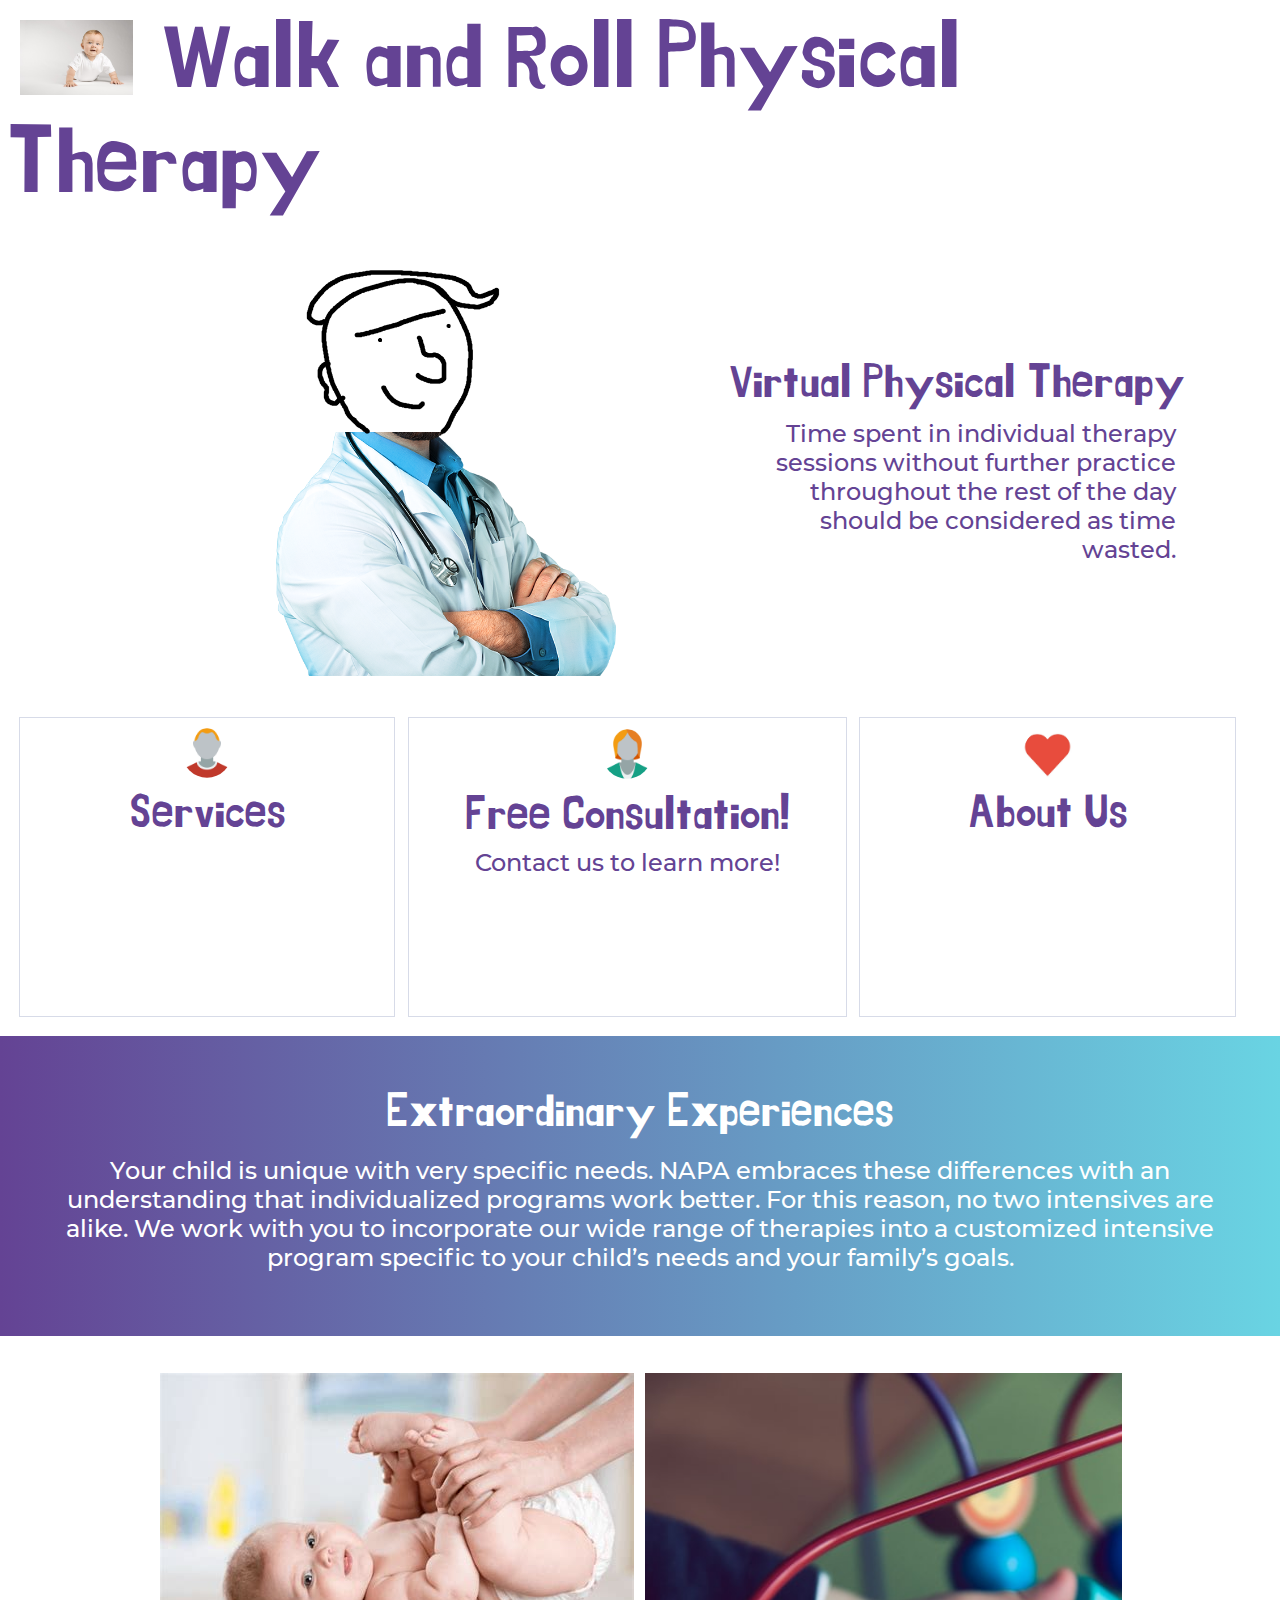
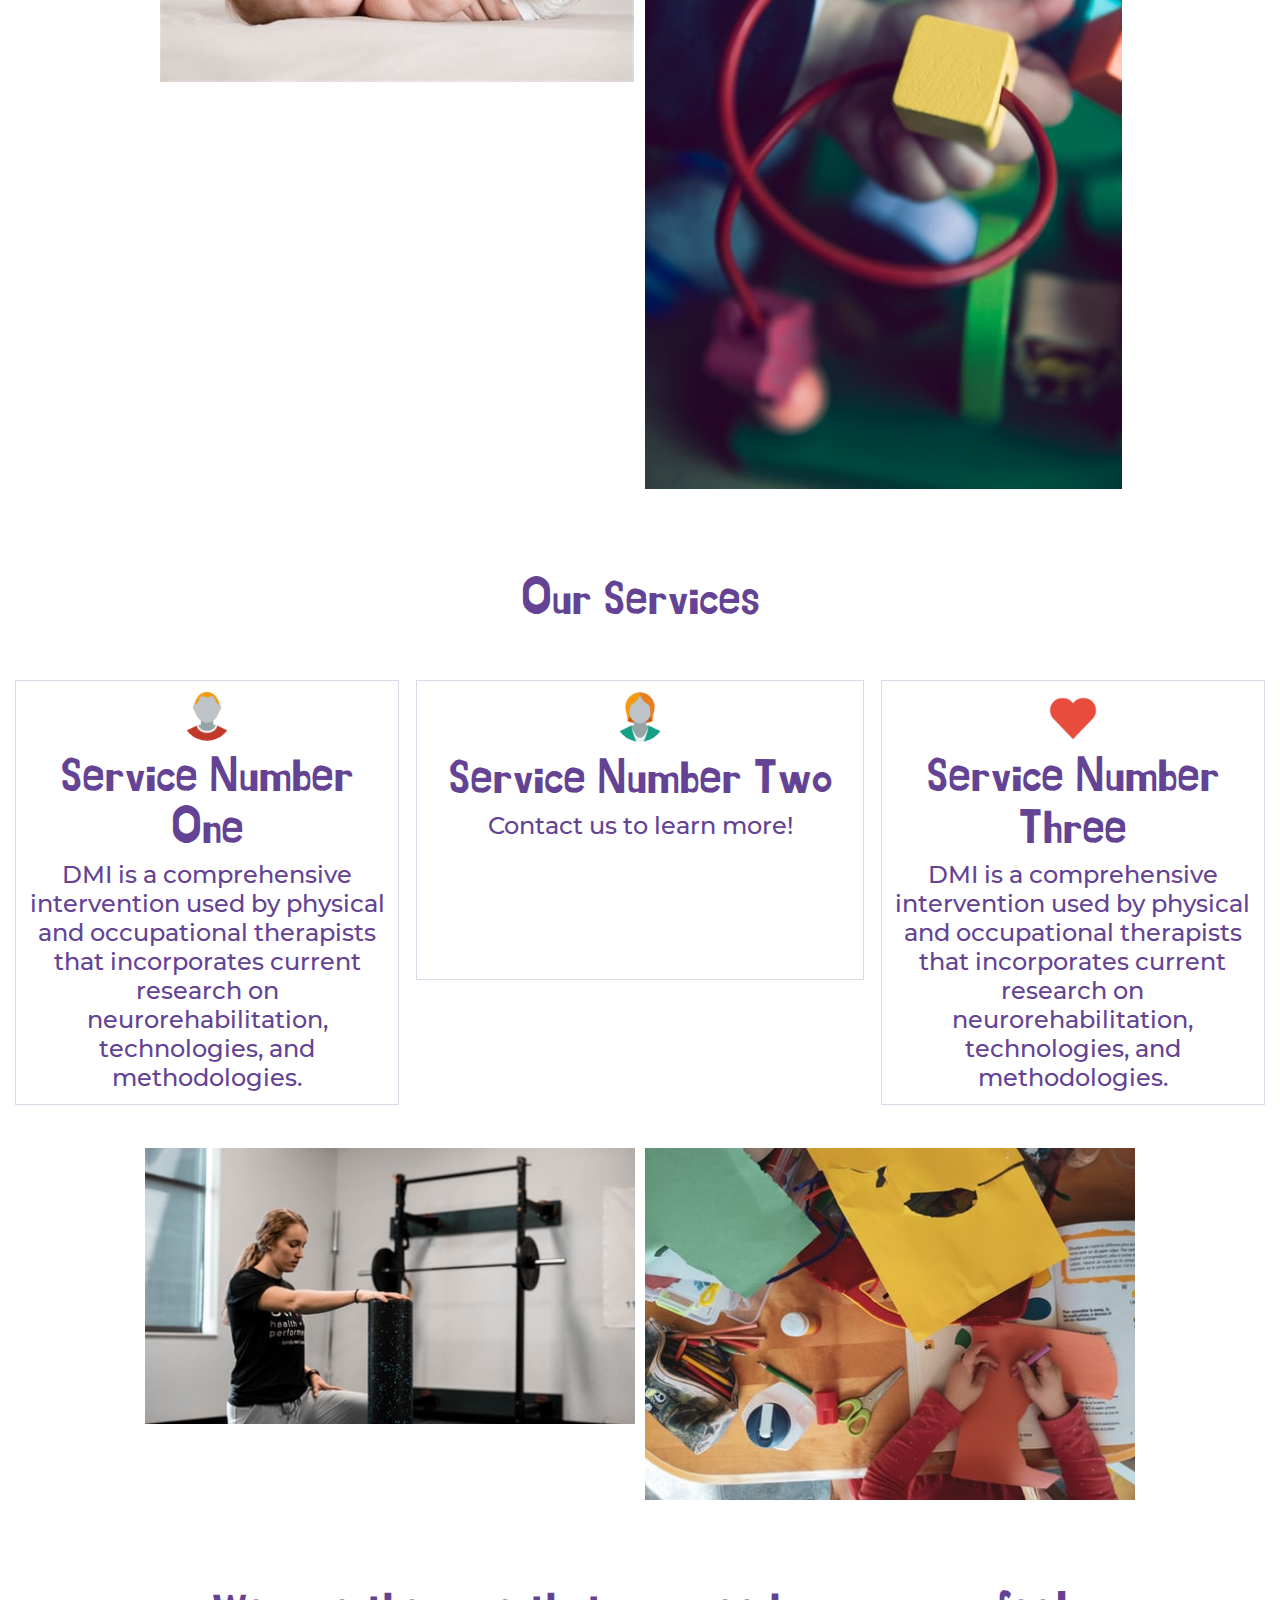
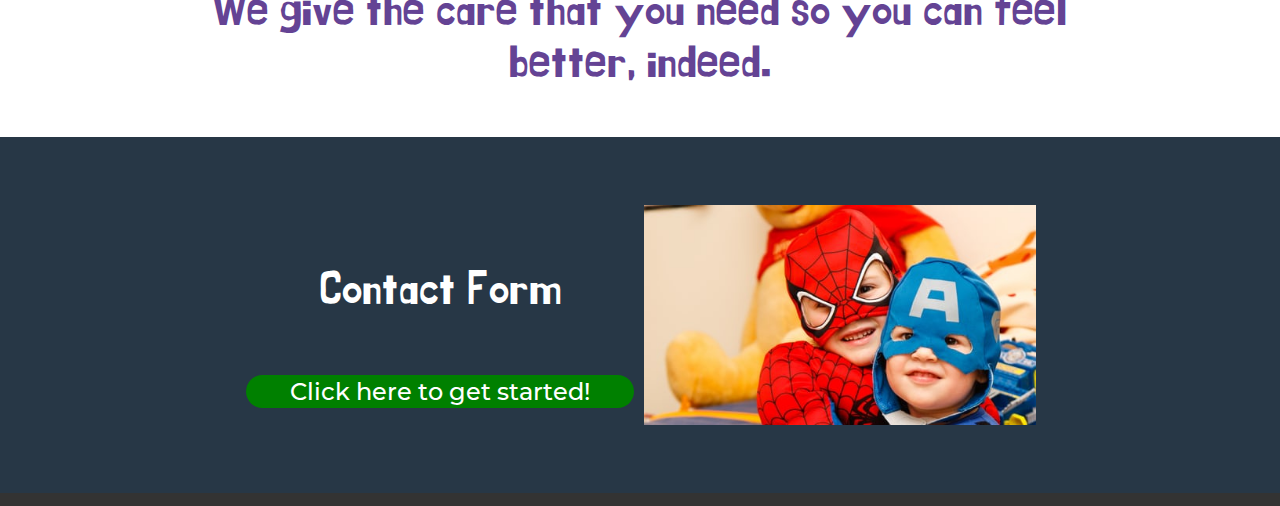
<file: index.html>
﻿<!DOCTYPE html>

<html lang="en" xmlns="http://www.w3.org/1999/xhtml">
<head>
    <meta charset="utf-8" />
    <title></title>
</head>
<link rel="stylesheet" type="text/css" href="CSS/LandingPageStyle.css" 
<body>
    <div class="BoundingBox">
        <div class="TitleBox"> 
            <div class="ImageBoxTiny">
                <img src="../Images/baby.jpg" alt="Girl in a jacket" >
            </div>
            <div class="TextBoxPageTitle">
                Walk and Roll Physical Therapy
            </div>

        </div>

        <div class="NavigationBar">        
            <div class="TextBox">
                <div class="TextBoxSmall">
                Home
                </div>
            </div>
            <div class="TextBox">
                <div class="TextBoxSmall">
                Services
                </div>
            </div>
            <div class="TextBox">
                <div class="TextBoxSmall">
                Invite your Demise
                </div>
            </div>
            <div class="TextBox">
                <div class="TextBoxSmall">
                Contact Us
                </div>
            </div>
        </div>


        <div class="HeaderBox">   
            <div class="ImageBox">
                <img src="../Images/Doctor.png" alt="Doctor" >
            </div>
            <div class="TextBox">
                <div class="TextBoxTitleHeader">
                Virtual Physical Therapy
                </div>
                <div class="TextBoxInfoHeader">
                Time spent in individual therapy sessions without further practice throughout the rest of the day should be considered as time wasted.
                </div>
            </div>
        </div>

        <div class="ColumnBox" >
            <div class="Column LeftColumn Info1">
                <div class="ImageBox">
                    <img src="../Images/icon.png" alt="Girl in a jacket" class="ImageBoxSmallCircle">
                </div>
                <div class="TextBoxParagraph">
                    <div class="TextBoxTitle">
                        Services
                    </div>
                    <div class="TextBoxInfo">
                    
                    </div>
                </div>               
            </div>
            <div class="Column MiddleColumn Info2">
                <div class="ImageBox">
                    <img src="../Images/icon2.png" alt="Girl in a jacket" class="ImageBoxSmallCircle">
                </div>
                <div class="TextBoxParagraph">
                    <div class="TextBoxTitle">  
                    Free Consultation!
                    </div>
                    <div class="TextBoxInfo">
                        Contact us to learn more!
                    </div>
                </div> 
            </div>
            <div class="Column RightColumn Info3">
                <div class="ImageBox">
                    <img src="../Images/icon3.jpg" alt="Girl in a jacket" class="ImageBoxSmallCircle">
                </div>
                <div class="TextBoxParagraph">
                    <div class="TextBoxTitle">
                        About Us
                    </div>
                    <div class="TextBoxInfo">
                    </div>
                </div> 
            </div>
        </div>

        <div class="Banner Info ">
            <div class="TextBoxParagraph">
                <div class="TextBoxTitle">
                    Extraordinary Experiences
                </div>
                <div class="TextBoxInfo">
                    Your child is unique with very specific needs.
                    NAPA embraces these differences with an understanding that individualized programs work better. 
                    For this reason, no two intensives are alike.
                    We work with you to incorporate our wide range of therapies into a customized intensive program specific to your child’s needs and your family’s goals.
                </div>
            </div> 
        </div>

        <div class="BodyBox">
            <div class="ImageBoxSmallDuo">
                <img src="../Images/baby3.jpg" alt="Baby3" >
                <img src="../Images/blocks.jpg" alt="blocks" >
            </div>


            <div class="CenterColumn Info">
                <div class="TextBoxTitle">
                    Our Services
                </div>
            </div>

            <div class="Column LeftColumn Info1">
                <div class="ImageBox">
                    <img src="../Images/icon.png" alt="Girl in a jacket" class="ImageBoxSmallCircle">
                </div>
                <div class="TextBoxParagraph">
                    <div class="TextBoxTitle">
                        Service Number One
                    </div>
                    <div class="TextBoxInfo">
                    DMI is a comprehensive intervention used by physical and occupational therapists that incorporates current research on neurorehabilitation, technologies, and methodologies.
                    </div>
                </div>               
            </div>
            <div class="Column MiddleColumn Info2">
                <div class="ImageBox">
                    <img src="../Images/icon2.png" alt="Girl in a jacket" class="ImageBoxSmallCircle">
                </div>
                <div class="TextBoxParagraph">
                    <div class="TextBoxTitle">                  
                        Service Number Two
                    </div>
                    <div class="TextBoxInfo">
                        Contact us to learn more!
                    </div>
                </div> 
            </div>
            <div class="Column RightColumn Info3">
                <div class="ImageBox">
                    <img src="../Images/icon3.jpg" alt="Girl in a jacket" class="ImageBoxSmallCircle">
                </div>
                <div class="TextBoxParagraph">
                    <div class="TextBoxTitle">
                        Service Number Three
                    </div>
                    <div class="TextBoxInfo">
                    DMI is a comprehensive intervention used by physical and occupational therapists that incorporates current research on neurorehabilitation, technologies, and methodologies.
                    </div>
                </div> 
            </div>

             <div class="ImageBoxSmallDuo">
                 <img src="../Images/teen.jpg" alt="Teen" >
                 <img src="../Images/drawing.jpg" alt="Baby4" >
            </div>           
            
            <div class="CenterColumn Info">
                <div class="TextBoxTitle">
                    We give the care that you need so you can feel better, indeed.
                </div>
            </div>

            <div class="Column SoloColumn Info" id="ContactForm">
                <div class="ImageBoxSmallDuo">
                    <div class="TextBoxParagraph">
                        <div class="TextBoxTitle">  
                        Contact Form
                        </div>
                        <div class="TextBoxInfo">
                        Click here to get started!
                        </div>
                    </div>
                    <img src="../Images/heroes.jpg" alt="Hero Kids" >
                </div>             
            </div>
        </div>


        <div class="FooterBox">        
        </div>
    </div>
</body>
</html>
</file>
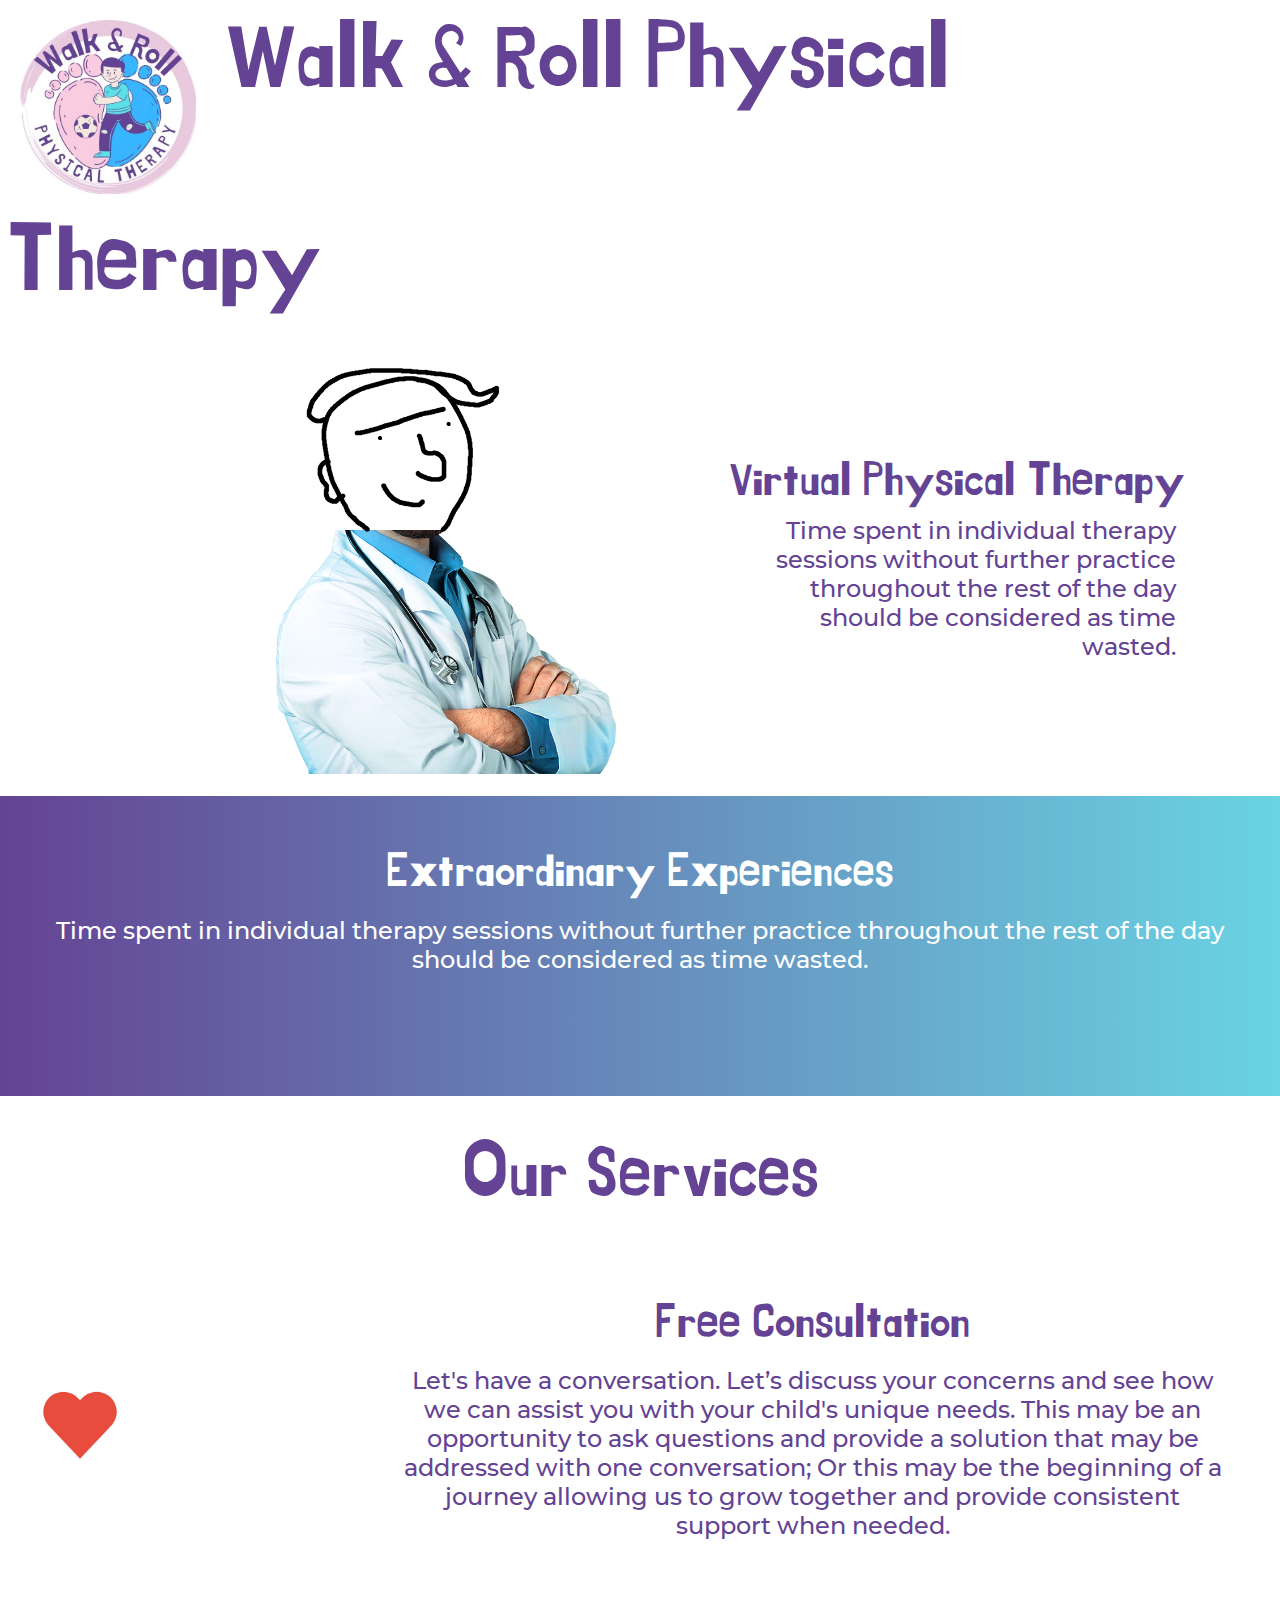
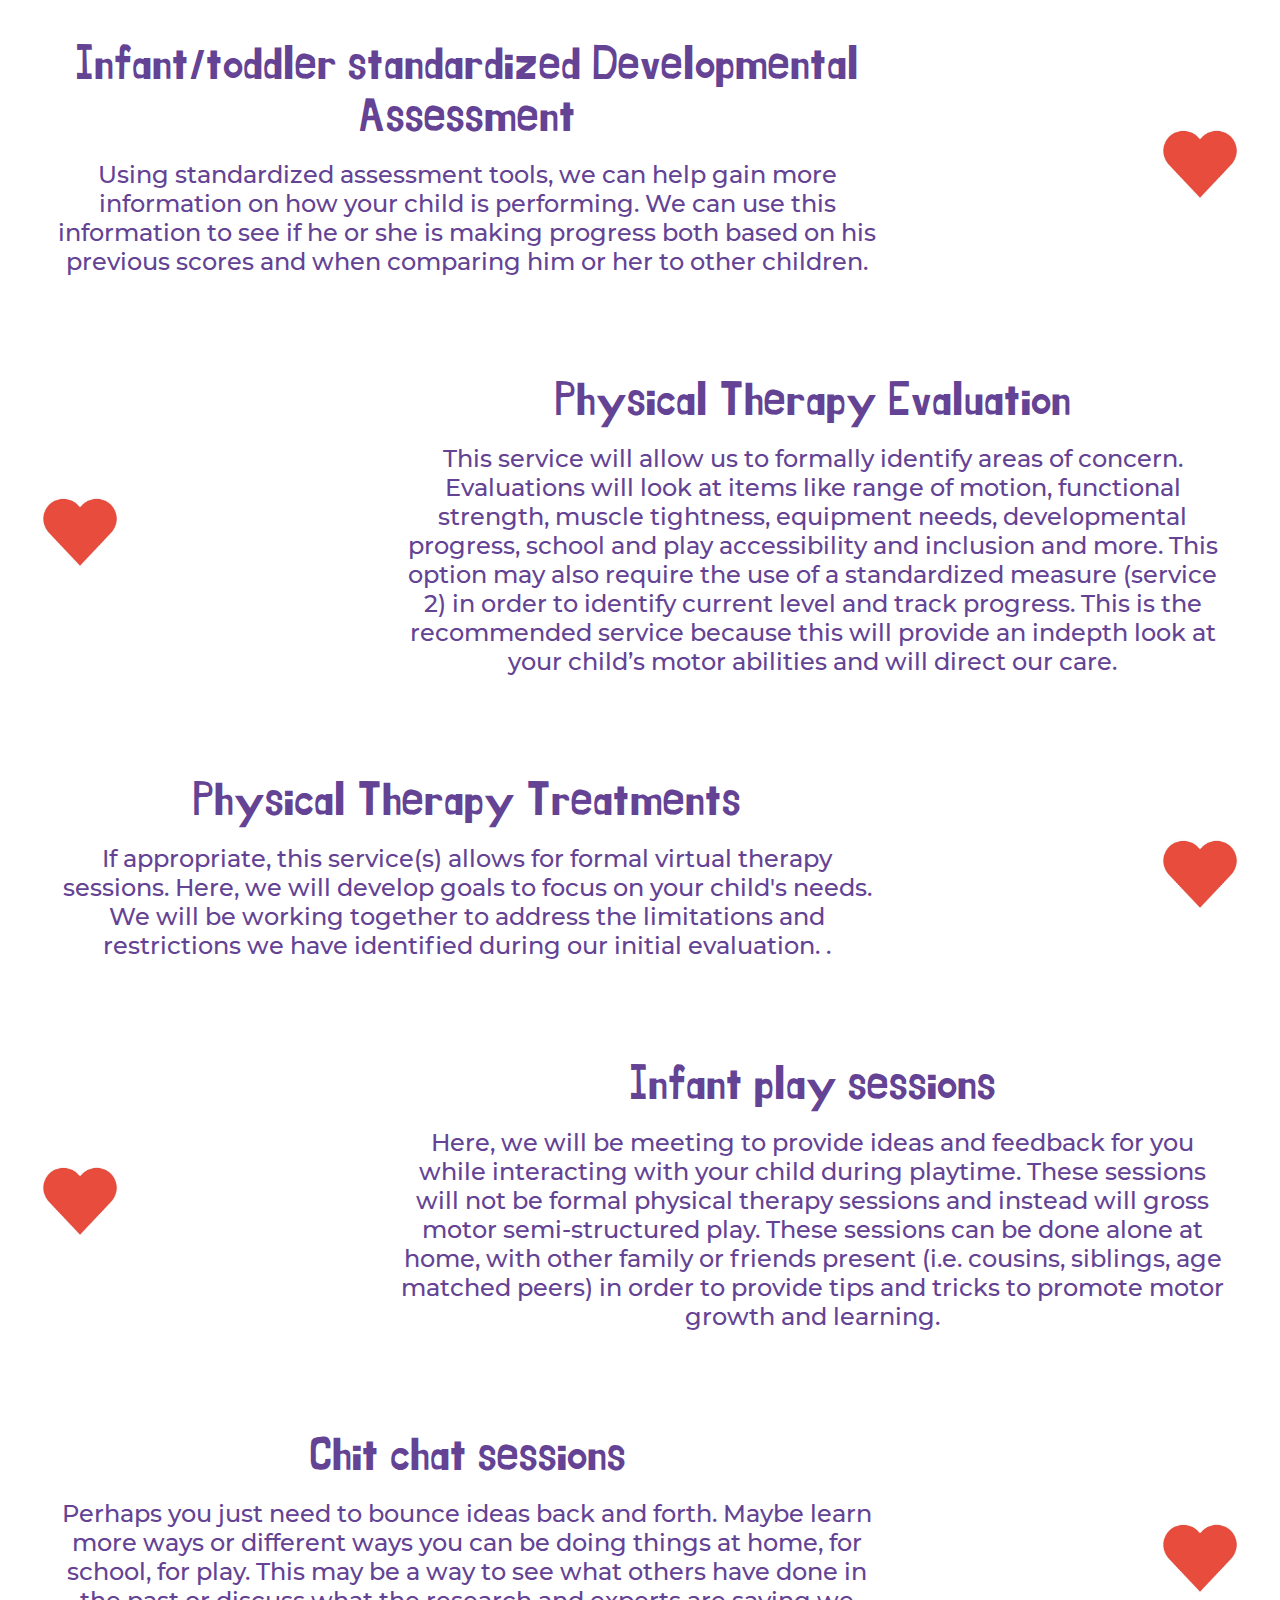
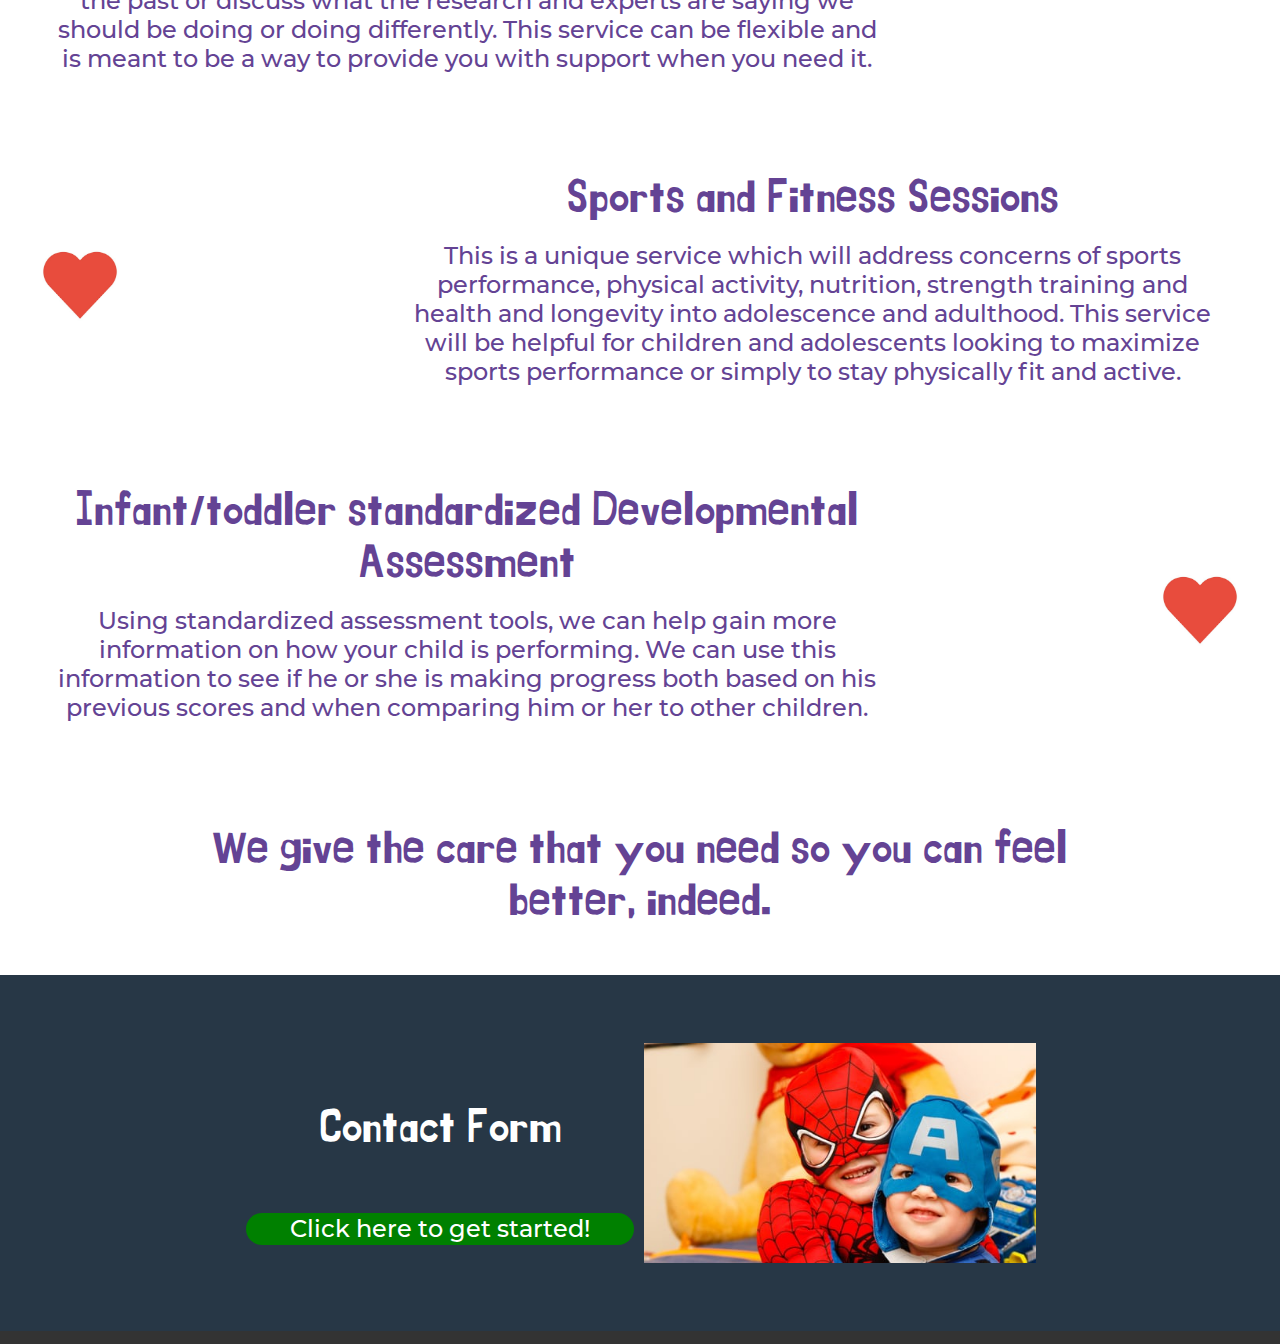
<file: Home.html>
﻿<!DOCTYPE html>

<html lang="en" xmlns="http://www.w3.org/1999/xhtml">
<head>
    <meta charset="utf-8" />
    <title></title>
</head>
<link rel="stylesheet" type="text/css" href="CSS/LandingPageStyle.css" 
<body>
    <div class="BoundingBox">
        <div class="TitleBox"> 
            <div class="ImageBoxTitle">
                <img src="Images/Walk & Roll.jpg" alt="Logo" >
            </div>
            <div class="TextBoxPageTitle">
                Walk & Roll Physical Therapy
            </div>

        </div>


        <div class="HeaderBox">   
            <div class="ImageBox">
                <img src="Images/Doctor.png" alt="Logo" >
            </div>
            <div class="TextBox">
                <div class="TextBoxTitleHeader">
                Virtual Physical Therapy
                </div>
                <div class="TextBoxInfoHeader">
                    Time spent in individual therapy sessions without further practice throughout the rest of the day should be considered as time wasted.
                </div>
            </div>
        </div>


        <div class="ColumnBox"  style="display:none;" >
            <div class="Column LeftColumn Info1">
                <div class="ImageBox">
                    <img src="Images/icon.png" alt="Girl in a jacket" class="ImageBoxSmallCircle">
                </div>
                <div class="TextBoxParagraph">
                    <div class="TextBoxTitle">
                        Services
                    </div>
                    <div class="TextBoxInfo">
                    
                    </div>
                </div>               
            </div>
            <div class="Column MiddleColumn Info2">
                <div class="ImageBox">
                    <img src="Images/icon2.png" alt="Girl in a jacket" class="ImageBoxSmallCircle">
                </div>
                <div class="TextBoxParagraph">
                    <div class="TextBoxTitle">  
                    Free Consultation!
                    </div>
                    <div class="TextBoxInfo">
                        Let's have a conversation. Let’s discuss your concerns and see how we can assist you with your child's unique needs.
                        This may be an opportunity to ask questions and provide a solution that may be addressed with one conversation; Or this may be the beginning of a journey allowing us to grow together and provide consistent support when needed. 
                    </div>
                </div> 
            </div>
            <div class="Column RightColumn Info3">
                <div class="ImageBox">
                    <img src="Images/icon3.jpg" alt="Girl in a jacket" class="ImageBoxSmallCircle">
                </div>
                <div class="TextBoxParagraph">
                    <div class="TextBoxTitle">
                        About Us
                    </div>
                    <div class="TextBoxInfo">
                    </div>
                </div> 
            </div>
        </div>

        <div class="Banner Info ">
            <div class="TextBoxParagraph">
                <div class="TextBoxTitle">
                    Extraordinary Experiences
                </div>
                <div class="TextBoxInfo">
                    Time spent in individual therapy sessions without further practice throughout the rest of the day should be considered as time wasted.
                </div>
            </div> 
        </div>

        <div class="BodyBox">

            <div class="ImageBoxSmallDuo" style="display:none;">
                <img src="Images/baby3.jpg" alt="Baby3" >
                <img src="Images/blocks.jpg" alt="blocks" >
            </div>


            <div class="CenterColumn Info">
                <div class="TextBoxTitleBig">
                    Our Services
                </div>
            </div>


            <div class="HeaderBox Info">
                <div class="ImageBoxSmallLeft">
                    <img src="Images/icon3.jpg" alt="Logo" >
                </div>
                <div class="TextBox2">
                    <div class="TextBoxTitle">
                       Free Consultation
                    </div>
                    <div class="TextBoxInfo">
                        Let's have a conversation. Let’s discuss your concerns and see how we can assist you with your child's unique needs. 
                        This may be an opportunity to ask questions and provide a solution that may be addressed with one conversation; Or this may be the beginning of a journey allowing us to grow together and provide consistent support when needed.   
                    </div>
                </div>
            </div>

             <div class="HeaderBox Info">
               <div class="TextBox2">
                    <div class="TextBoxTitle">
                        Infant/toddler standardized Developmental Assessment
                    </div>
                    <div class="TextBoxInfo">
                        Using standardized assessment tools, we can help gain more information on how your child is performing.
                        We can use this information to see if he or she is making progress both based on his previous scores and when comparing him or her to other children.    
                    </div>
                </div>
                <div class="ImageBoxSmall">
                    <img src="Images/icon3.jpg" alt="Logo" >
                </div>              
            </div>

            
            <div class="HeaderBox Info">
                <div class="ImageBoxSmallLeft">
                    <img src="Images/icon3.jpg" alt="Logo" >
                </div>
                <div class="TextBox2">
                    <div class="TextBoxTitle">
                       Physical Therapy Evaluation
                    </div>
                    <div class="TextBoxInfo">
                        This service will allow us to formally identify areas of concern. Evaluations will look at items like range of motion, functional strength, muscle tightness, equipment needs, developmental progress, school and play accessibility and inclusion and more.
                        This option may also require the use of a standardized measure (service 2) in order to identify current level and track progress. This is the recommended service because this will provide an indepth look at your child’s motor abilities and will direct our care.    
                    </div>
                </div>
            </div>

             <div class="HeaderBox Info">
               <div class="TextBox2">
                    <div class="TextBoxTitle">
                        Physical Therapy Treatments
                    </div>
                    <div class="TextBoxInfo">
                        If appropriate, this service(s) allows for formal virtual therapy sessions. Here, we will develop goals to focus on your child's needs.
                        We will be working together to address the limitations and restrictions we have identified during our initial evaluation. .    
                    </div>
                </div>
                <div class="ImageBoxSmall">
                    <img src="Images/icon3.jpg" alt="Logo" >
                </div>              
            </div>


            <div class="HeaderBox Info">
                <div class="ImageBoxSmallLeft">
                    <img src="Images/icon3.jpg" alt="Logo" >
                </div>
                <div class="TextBox2">
                    <div class="TextBoxTitle">
                       Infant play sessions
                    </div>
                    <div class="TextBoxInfo">
                        Here, we will be meeting to provide ideas and feedback for you while interacting with your child during playtime. These sessions will not be formal physical therapy sessions and instead will gross motor semi-structured play.
                        These sessions can be done alone at home, with other family or friends present (i.e. cousins, siblings, age matched peers) in order to provide tips and tricks to promote motor growth and learning. 
                    </div>
                </div>
            </div>

             <div class="HeaderBox Info">
               <div class="TextBox2">
                    <div class="TextBoxTitle">
                        Chit chat sessions
                    </div>
                    <div class="TextBoxInfo">
                        Perhaps you just need to bounce ideas back and forth. Maybe learn more ways or different ways  you can be doing things at home, for school, for play. 
                        This may be a way to see what others have done in the past or discuss what the research and experts are saying we should be doing or doing differently. This service can be flexible and is meant to be a way to provide you with support when you need it.     
                    </div>
                </div>
                <div class="ImageBoxSmall">
                    <img src="Images/icon3.jpg" alt="Logo" >
                </div>              
            </div>


            <div class="HeaderBox Info">
                <div class="ImageBoxSmallLeft">
                    <img src="Images/icon3.jpg" alt="Logo" >
                </div>
                <div class="TextBox2">
                    <div class="TextBoxTitle">
                       Sports and Fitness Sessions
                    </div>
                    <div class="TextBoxInfo">
                        This is a unique service which will address concerns of sports performance, physical activity, nutrition, strength training and health and longevity into adolescence and adulthood.
                        This service will be helpful for children and adolescents looking to maximize sports performance or simply to stay physically fit and active.    
                    </div>
                </div>
            </div>

             <div class="HeaderBox Info">
               <div class="TextBox2">
                    <div class="TextBoxTitle">
                        Infant/toddler standardized Developmental Assessment
                    </div>
                    <div class="TextBoxInfo">
                        Using standardized assessment tools, we can help gain more information on how your child is performing.
                        We can use this information to see if he or she is making progress both based on his previous scores and when comparing him or her to other children.    
                    </div>
                </div>
                <div class="ImageBoxSmall">
                    <img src="Images/icon3.jpg" alt="Logo" >
                </div>              
            </div>


            <div class="Column LeftColumn Info1" style="display:none;">
                <div class="ImageBox">
                    <img src="Images/icon.png" alt="Girl in a jacket" class="ImageBoxSmallCircle">
                </div>
                <div class="TextBoxParagraph">
                    <div class="TextBoxTitle">
                        Service Number One
                    </div>
                    <div class="TextBoxInfo">
                    DMI is a comprehensive intervention used by physical and occupational therapists that incorporates current research on neurorehabilitation, technologies, and methodologies.
                    </div>
                </div>               
            </div>
            <div class="Column MiddleColumn Info2" style="display:none;">
                <div class="ImageBox">
                    <img src="Images/icon2.png" alt="Girl in a jacket" class="ImageBoxSmallCircle">
                </div>
                <div class="TextBoxParagraph">
                    <div class="TextBoxTitle">                  
                        Service Number Two
                    </div>
                    <div class="TextBoxInfo">
                        Contact us to learn more!
                    </div>
                </div> 
            </div>
            <div class="Column RightColumn Info3" style="display:none;">
                <div class="ImageBox">
                    <img src="Images/icon3.jpg" alt="Girl in a jacket" class="ImageBoxSmallCircle">
                </div>
                <div class="TextBoxParagraph">
                    <div class="TextBoxTitle">
                        Service Number Three
                    </div>
                    <div class="TextBoxInfo">
                    DMI is a comprehensive intervention used by physical and occupational therapists that incorporates current research on neurorehabilitation, technologies, and methodologies.
                    </div>
                </div> 
            </div>

             <div class="ImageBoxSmallDuo" style="display:none;">
                 <img src="Images/teen.jpg" alt="Teen" >
                 <img src="Images/drawing.jpg" alt="Baby4" >
            </div>           
            
            <div class="CenterColumn Info">
                <div class="TextBoxTitle">
                    We give the care that you need so you can feel better, indeed.
                </div>
            </div>

            <div class="Column SoloColumn Info" id="ContactForm">
                <div class="ImageBoxSmallDuo">
                    <div class="TextBoxParagraph">
                        <div class="TextBoxTitle">  
                        Contact Form
                        </div>
                        <div class="TextBoxInfo">
                        Click here to get started!
                        </div>
                    </div>
                    <img src="Images/heroes.jpg" alt="Hero Kids" >
                </div>             
            </div>
        </div>


        <div class="FooterBox">        
        </div>
    </div>
</body>
</html>
</file>
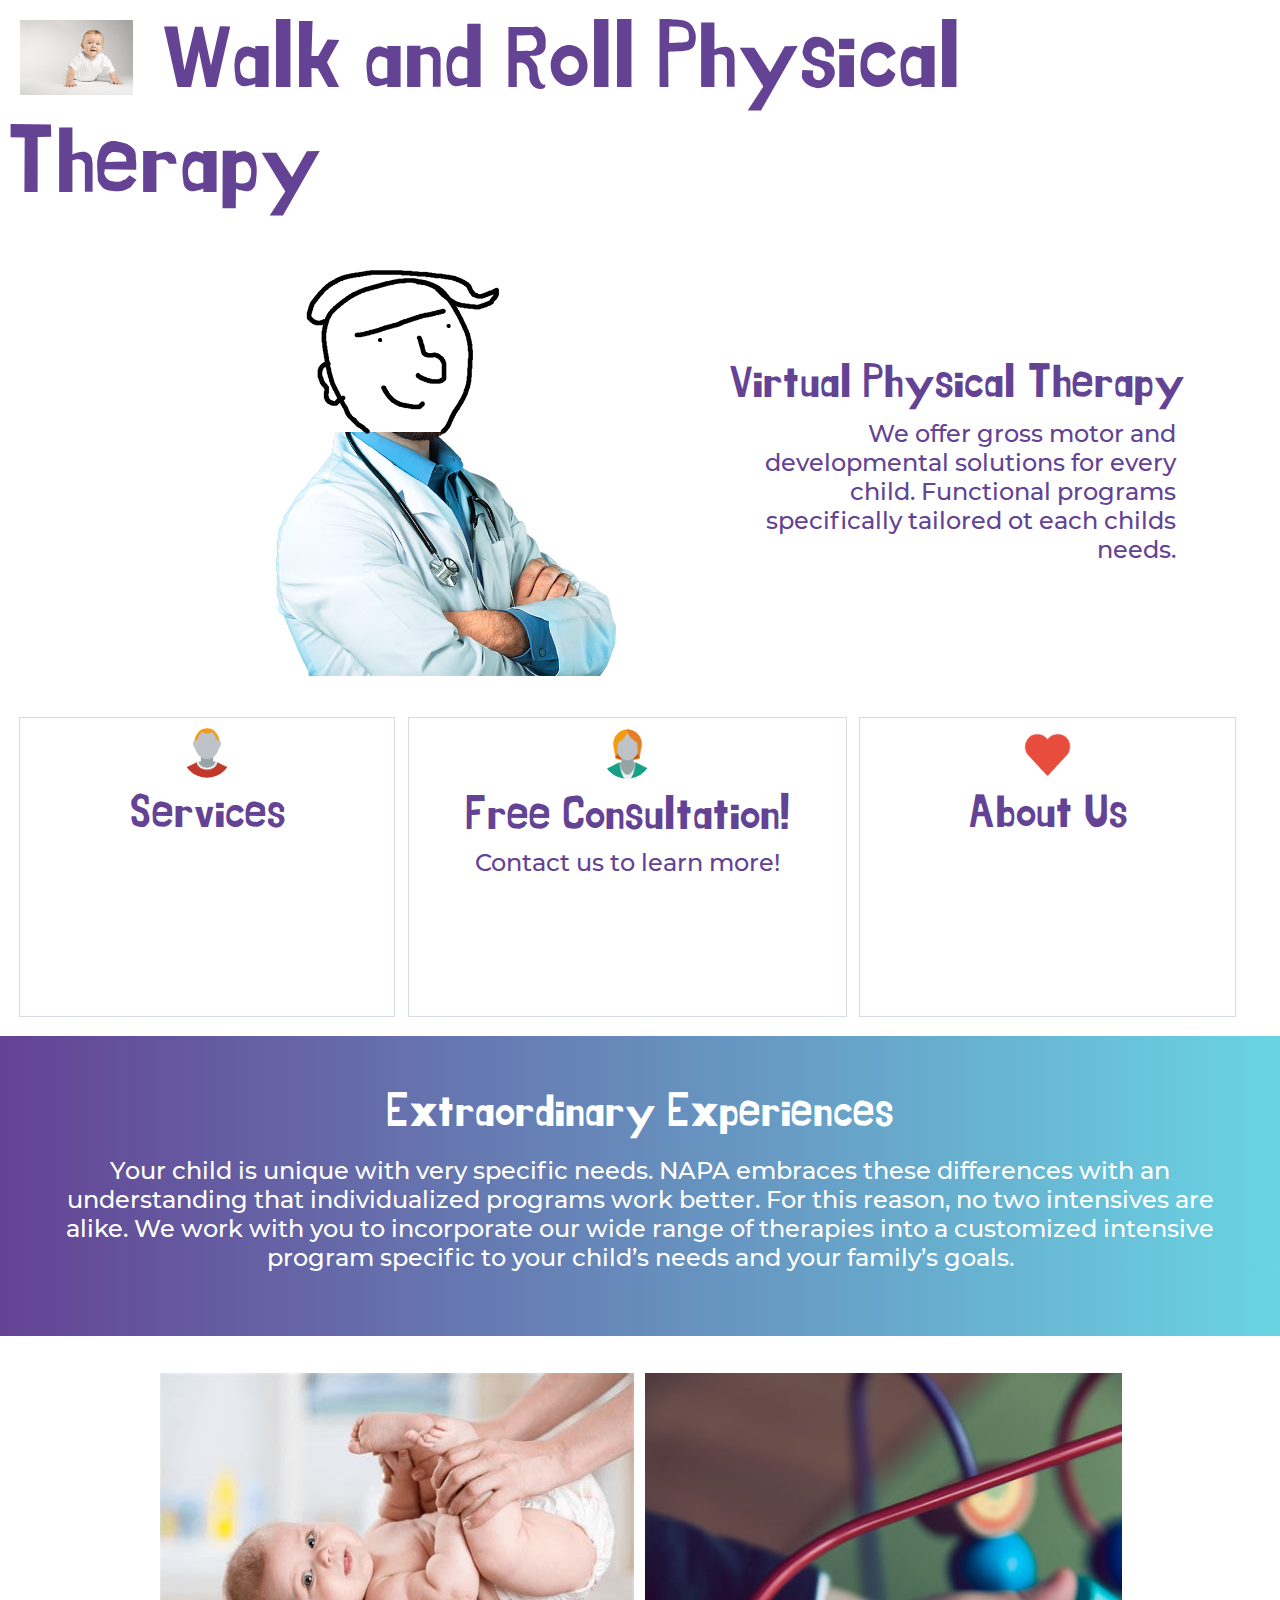
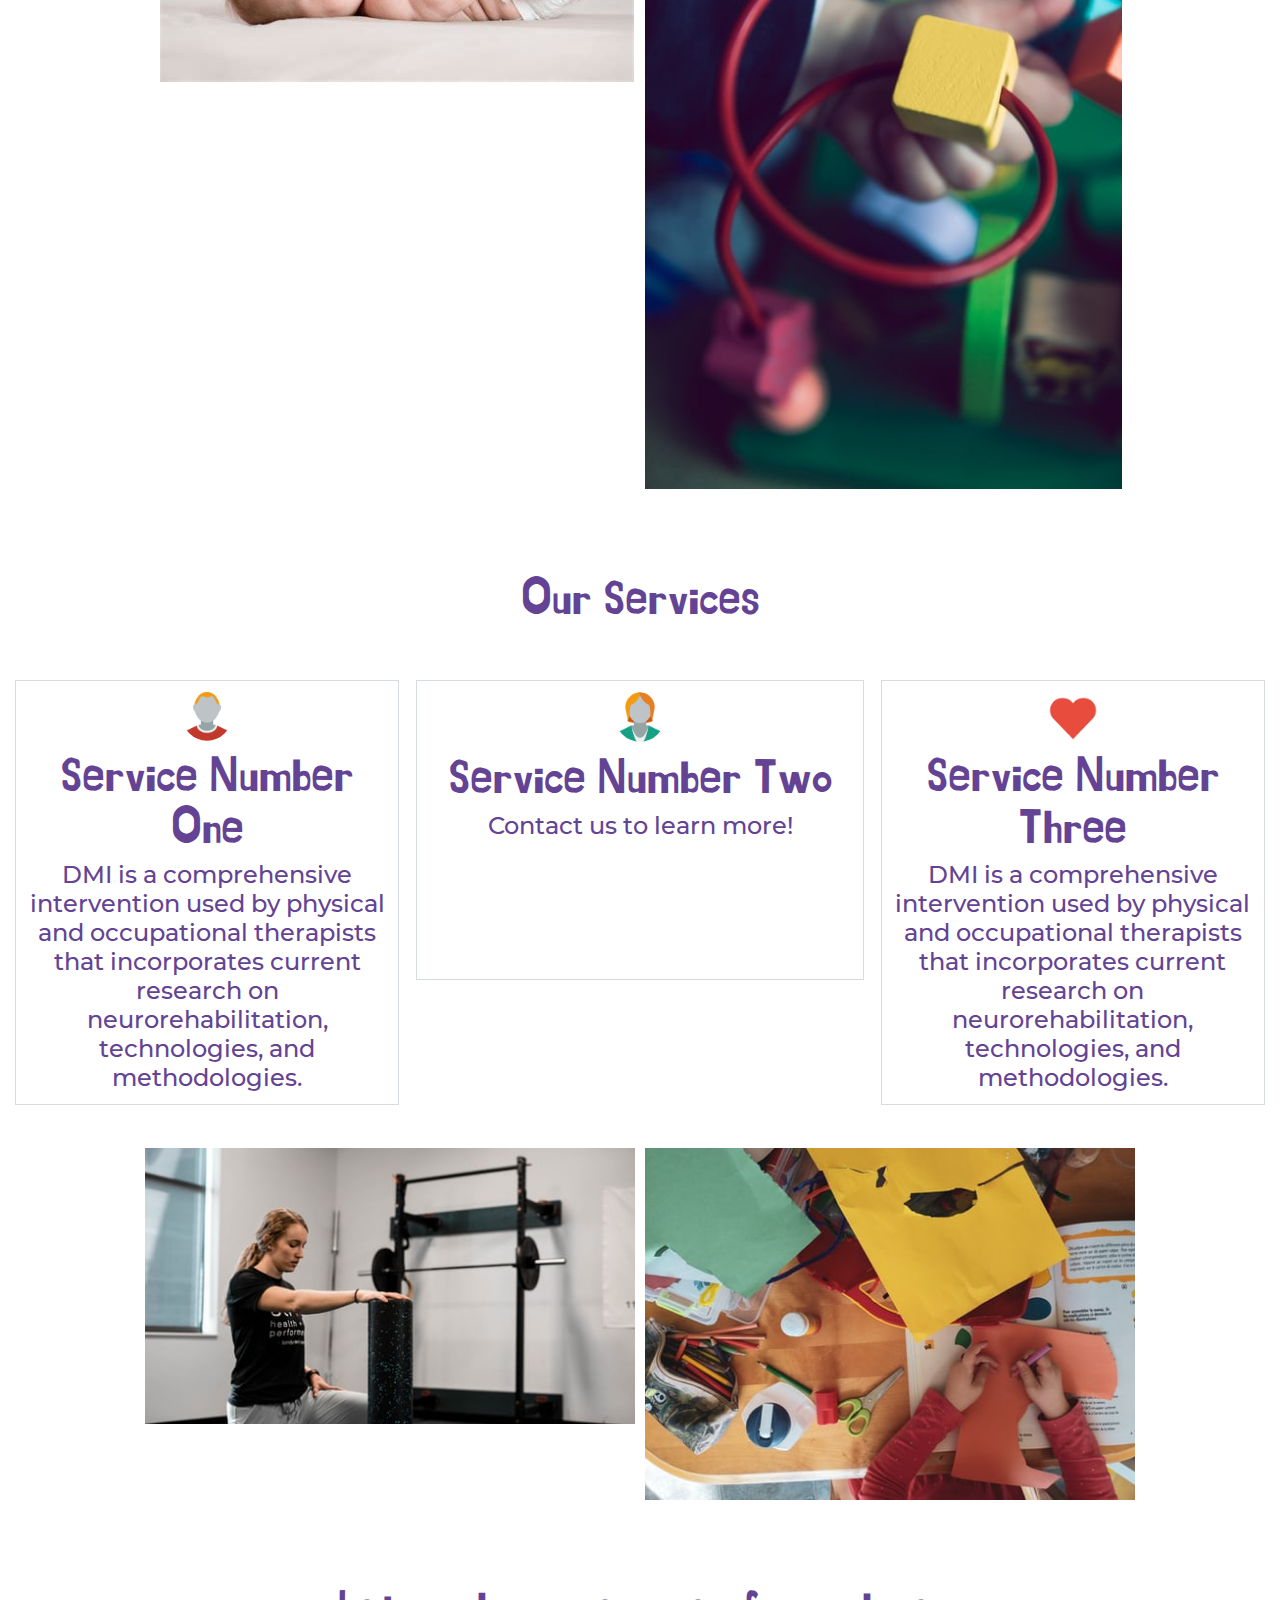
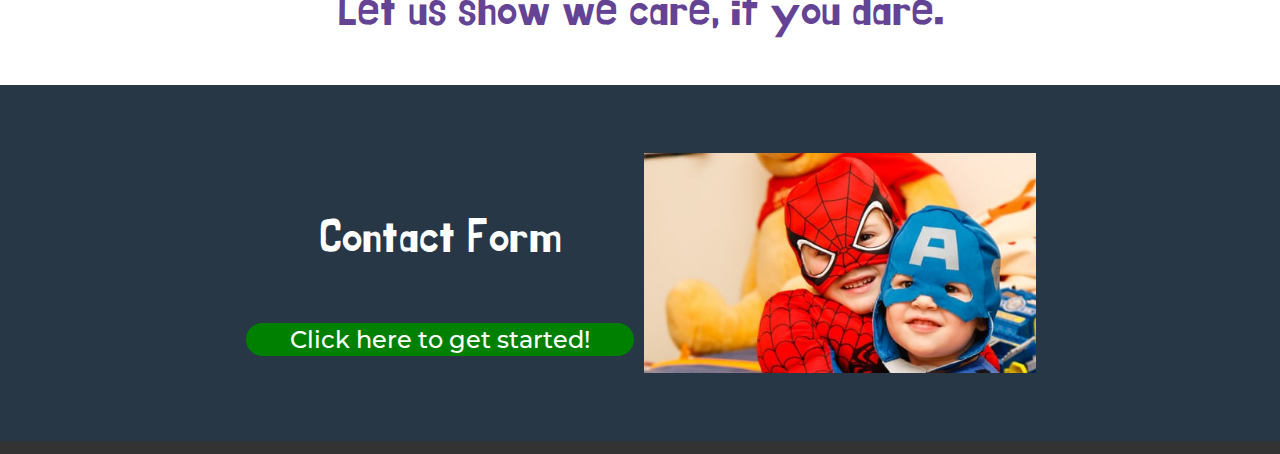
<file: index.html.html>
﻿<!DOCTYPE html>

<html lang="en" xmlns="http://www.w3.org/1999/xhtml">
<head>
    <meta charset="utf-8" />
    <title></title>
</head>
<link rel="stylesheet" type="text/css" href="../CSS/LandingPageStyle.css" 
<body>
    <div class="BoundingBox">
        <div class="TitleBox"> 
            <div class="ImageBoxTiny">
                <img src="../Images/baby.jpg" alt="Girl in a jacket" >
            </div>
            <div class="TextBoxPageTitle">
                Walk and Roll Physical Therapy
            </div>

        </div>

        <div class="NavigationBar">        
            <div class="TextBox">
                <div class="TextBoxSmall">
                Home
                </div>
            </div>
            <div class="TextBox">
                <div class="TextBoxSmall">
                Services
                </div>
            </div>
            <div class="TextBox">
                <div class="TextBoxSmall">
                Invite your Demise
                </div>
            </div>
            <div class="TextBox">
                <div class="TextBoxSmall">
                Contact Us
                </div>
            </div>
        </div>


        <div class="HeaderBox">   
            <div class="ImageBox">
                <img src="../Images/Doctor.png" alt="Doctor" >
            </div>
            <div class="TextBox">
                <div class="TextBoxTitleHeader">
                Virtual Physical Therapy
                </div>
                <div class="TextBoxInfoHeader">
                We offer gross motor and developmental solutions for every child. Functional programs specifically tailored ot each childs needs.
                </div>
            </div>
        </div>

        <div class="ColumnBox" >
            <div class="Column LeftColumn Info1">
                <div class="ImageBox">
                    <img src="../Images/icon.png" alt="Girl in a jacket" class="ImageBoxSmallCircle">
                </div>
                <div class="TextBoxParagraph">
                    <div class="TextBoxTitle">
                        Services
                    </div>
                    <div class="TextBoxInfo">
                    
                    </div>
                </div>               
            </div>
            <div class="Column MiddleColumn Info2">
                <div class="ImageBox">
                    <img src="../Images/icon2.png" alt="Girl in a jacket" class="ImageBoxSmallCircle">
                </div>
                <div class="TextBoxParagraph">
                    <div class="TextBoxTitle">  
                    Free Consultation!
                    </div>
                    <div class="TextBoxInfo">
                        Contact us to learn more!
                    </div>
                </div> 
            </div>
            <div class="Column RightColumn Info3">
                <div class="ImageBox">
                    <img src="../Images/icon3.jpg" alt="Girl in a jacket" class="ImageBoxSmallCircle">
                </div>
                <div class="TextBoxParagraph">
                    <div class="TextBoxTitle">
                        About Us
                    </div>
                    <div class="TextBoxInfo">
                    </div>
                </div> 
            </div>
        </div>

        <div class="Banner Info ">
            <div class="TextBoxParagraph">
                <div class="TextBoxTitle">
                    Extraordinary Experiences
                </div>
                <div class="TextBoxInfo">
                    Your child is unique with very specific needs.
                    NAPA embraces these differences with an understanding that individualized programs work better. 
                    For this reason, no two intensives are alike.
                    We work with you to incorporate our wide range of therapies into a customized intensive program specific to your child’s needs and your family’s goals.
                </div>
            </div> 
        </div>

        <div class="BodyBox">
            <div class="ImageBoxSmallDuo">
                <img src="../Images/baby3.jpg" alt="Baby3" >
                <img src="../Images/blocks.jpg" alt="blocks" >
            </div>


            <div class="CenterColumn Info">
                <div class="TextBoxTitle">
                    Our Services
                </div>
            </div>

            <div class="Column LeftColumn Info1">
                <div class="ImageBox">
                    <img src="../Images/icon.png" alt="Girl in a jacket" class="ImageBoxSmallCircle">
                </div>
                <div class="TextBoxParagraph">
                    <div class="TextBoxTitle">
                        Service Number One
                    </div>
                    <div class="TextBoxInfo">
                    DMI is a comprehensive intervention used by physical and occupational therapists that incorporates current research on neurorehabilitation, technologies, and methodologies.
                    </div>
                </div>               
            </div>
            <div class="Column MiddleColumn Info2">
                <div class="ImageBox">
                    <img src="../Images/icon2.png" alt="Girl in a jacket" class="ImageBoxSmallCircle">
                </div>
                <div class="TextBoxParagraph">
                    <div class="TextBoxTitle">                  
                        Service Number Two
                    </div>
                    <div class="TextBoxInfo">
                        Contact us to learn more!
                    </div>
                </div> 
            </div>
            <div class="Column RightColumn Info3">
                <div class="ImageBox">
                    <img src="../Images/icon3.jpg" alt="Girl in a jacket" class="ImageBoxSmallCircle">
                </div>
                <div class="TextBoxParagraph">
                    <div class="TextBoxTitle">
                        Service Number Three
                    </div>
                    <div class="TextBoxInfo">
                    DMI is a comprehensive intervention used by physical and occupational therapists that incorporates current research on neurorehabilitation, technologies, and methodologies.
                    </div>
                </div> 
            </div>

             <div class="ImageBoxSmallDuo">
                 <img src="../Images/teen.jpg" alt="Teen" >
                 <img src="../Images/drawing.jpg" alt="Baby4" >
            </div>           
            
            <div class="CenterColumn Info">
                <div class="TextBoxTitle">
                    Let us show we care, if you dare.
                </div>
            </div>

            <div class="Column SoloColumn Info" id="ContactForm">
                <div class="ImageBoxSmallDuo">
                    <div class="TextBoxParagraph">
                        <div class="TextBoxTitle">  
                        Contact Form
                        </div>
                        <div class="TextBoxInfo">
                        Click here to get started!
                        </div>
                    </div>
                    <img src="../Images/heroes.jpg" alt="Hero Kids" >
                </div>             
            </div>
        </div>


        <div class="FooterBox">        
        </div>
    </div>
</body>
</html>
</file>
<file: CSS/LandingPageStyle.css>
@font-face 
{
	font-family: "Lobster";
	src: url("../Font/LobsterTwo-Regular.otf");
}
@font-face 
{
	font-family: "Montserrat-Bold";
	src: url("../Font/Montserrat-Bold.otf");
}
@font-face 
{
	font-family: "Montserrat";
	src: url("../Font/Montserrat-Medium.otf");
}

@font-face 
{
	font-family: "Jingleberry";
	src: url("../Font/Jingleberry.otf");
}

*
{
	box-sizing: border-box;
	vertical-align: top;
	font-family: "Montserrat", "Lobster", "Libre Baskerville", serif, Times New Roman, Cursive, "Courier New", monospace;
    	color: #273746;
color: #644394;
	padding: 0.5%;
	margin: 0.5%;
	clear: both;
	text-align: center;
	display: block;
}

/* https://napacenter.org/#home */

head
{
	display: none;
}

html, body
{
	background-color: #fff;
	min-height: 100%;
	padding: 0;
	margin: 0;
}

img
{
	max-width: 100%;
	height: 100%;
	margin: 0;
	margin-left: auto;
}

h1
{
}

.BoundingBox
{
	min-height: 100%;
	padding: 0;
	margin: 0;
	background-color: 	#fff;
}

.TitleBox
{
	text-align: left;
	margin: 0;
	background-size: cover;
	font-family: "Jingleberry";
}

.NavigationBar
{
	padding: 0;
	#fff-space: nowrap;
	font-weight: bold;
	margin: 0;
	/*box-shadow: 0 0 10px 0 rgb(64 64 64 / 25%);*/
	display: none;

}

.HeaderBox
{
	background-size: cover;
	width: 100%;
	position: relative;
	margin: 0;
	display: flex;
}

.BodyBox
{
	position: relative;
	margin: 0;
	padding: 0;
}

.FooterBox
{
	background-color: #333333;
	margin: 0;
}

.Banner
{
  background-image: linear-gradient(to right, #644394, #69d4e3);

	background-size: cover;
	margin: 0;
	padding: 0;
	min-height: 300px;
}

.Banner *
{
	color: #fff;
}

.ColumnBox
{
    display: flex;
}

.Column
{
    padding: 0;
    margin: 0;
    min-height: 300px;
}

.CenterColumn
{
	width: 80%;
	display: inline-block;
}

.CenterColumnLeft
{
	float: left;
	width: 80%;
	display: inline-block;
}

.CenterColumnRight
{
	float: right;
	width: 80%;
	display: inline-block;
}

.LeftColumn
{
	width: 30%;
	display: inline-block;
	padding: 0.5%;
	margin: 0.5%;
}

.MiddleColumn
{
	width: 35%;
	display: inline-block;
	padding: 0.5%;
	margin: 0.5%;
}

.RightColumn
{
        width: 30%;
	display: inline-block;
	padding: 0.5%;
	margin: 0.5%;
}

.SoloColumn
{
	display: inline-block;
	width: 100%;
	margin: 0;
	padding: 0;
}

.ImageBox
{
	display: inline-flex;
	position: relative;
	max-width: 100%;
	height: auto;
	max-height: 450px;
}

.ImageBoxCircle
{
	display: inline-flex;
	position: relative;
	max-height: 250px;
	border-radius: 100%;
}

.ImageBoxSmallCircle
{
	display: inline-flex;
	position: relative;
	max-height: 50px;
	border-radius: 100%;
}

.ImageBoxTitle
{
	display: inline-flex;
	position: relative;
	max-height: 15%;
	max-width: 15%;
}

.ImageBoxTiny
{
	display: inline-flex;
	position: relative;
	max-height: 10%;
	max-width: 10%;
}

.ImageBoxSmall
{
	display: inline-flex;
	position: relative;
	max-height: 5%;
	margin: auto;
}


.ImageBoxSmall
{
	display: inline-flex;
	position: relative;
	max-height: 5%;
	margin: auto;
}

.ImageBoxSmallLeft
{
	display: inline-flex;
	position: relative;
	max-height: 5%;
	margin: auto;
}

.ImageBoxSmallDuo
{
	display: inline-flex;
	position: relative;
	max-height: 100%;
	max-width: 100%;
	padding: 2em;
	margin: 0;

}

.ImageBoxSmallDuo > img
{
	max-width: 50%;
}
.ImageBoxSmallDuo > div
{
	min-width: 50%;
	max-width: 50%;
	width: 50%;
}



.ImageBoxSmall > img
{
	max-width: 25%;
	min-height: 50%;
}
.ImageBoxSmallLeft > img
{
	max-width: 25%;
	min-height: 50%;
	margin-left: 0 !important;
}

.TextBox
{
	display: inline-flex;
	top: 25%;
	flex-flow: column;
	inline-size: min-content;
	/* width: 100%;*/
    	/*background-image: linear-gradient(to right, #3eb8a4, #1E96A1);*/
	margin: auto;
	position: relative;
}

.TextBox2
{
	display: inline-flex;
	top: 25%;
	flex-flow: column;
	inline-size: min-content;
	width: 100%;
    	/*background-image: linear-gradient(to right, #3eb8a4, #1E96A1);*/
	margin-top: auto;
	position: relative;
}

.TextBoxParagraph
{
	top: 25%;
	flex-flow: column;
	inline-size: min-content;
	width: 100%;
	margin: 0;
}

.TextBoxTitle
{
	top: 25%;
	position: relative;
	font-size: 3em;
	/*white-space: nowrap;*/
	display: block;
	font-weight: bold;
	/*text-align: right;
	display: inline;*/
	font-family: "Jingleberry";
}

.TextBoxTitleHeader
{
	top: 25%;
	position: relative;
	font-size: 3em;
	white-space: nowrap;
	display: block;
	font-weight: bold;
	/*text-align: right;
	display: inline;*/
	font-family: "Jingleberry";
}

.TextBoxTitleSmall
{
	top: 25%;
	position: relative;
	font-size: 1.5em;
	white-space: nowrap;
	display: inline;
	font-weight: bold;
	text-align: right;
}

.TextBoxPageTitle
{
	top: 25%;
	position: relative;
	font-size: 96px;
	display: inline;
	width: 100%;
	font-weight: bold;
	font-family: "Jingleberry";
}

.TextBoxTitleBig
{
	top: 25%;
	position: relative;
	font-size: 72px;
	display: inline;
	width: 100%;
	font-weight: bold;
	font-family: "Jingleberry";
}


.TextBoxInfo
{
	top: 50%;
	position: relative;
	font-size: 1.5em;
}

.TextBoxInfoHeader
{
	top: 50%;
	position: relative;
	font-size: 1.5em;
	text-align: right;
}

.TextBoxSmall
{
	top: 50%;
	position: relative;
	font-size: 2em;
}

.TextBoxSmall:hover
{
	color: #cc3366;
	cursor: pointer;
}

.Info
{
	padding: 2em;
}

.Info1
{
	    border: #d7dbe8 1px solid;
}

.Info2
{
	    border: #d7dbe8 1px solid;
}

.Info3
{
	/*box-shadow: 0 0 400px 0 rgb(64 64 64 / 25%);*/
	    border: #d7dbe8 1px solid;
}

#ContactForm
{
	background-color: #273746;
}

#ContactForm  *
{
    color: #fff;
}

#ContactForm  .TextBoxInfo
{

    color: #fff;
    border-radius: 1em;
    background-color: green;
}

#ContactForm  .TextBoxInfo:hover
{

    color: #fff;
    border-radius: 1em;
    background-color: orange;
	cursor: pointer;
}
</file>
